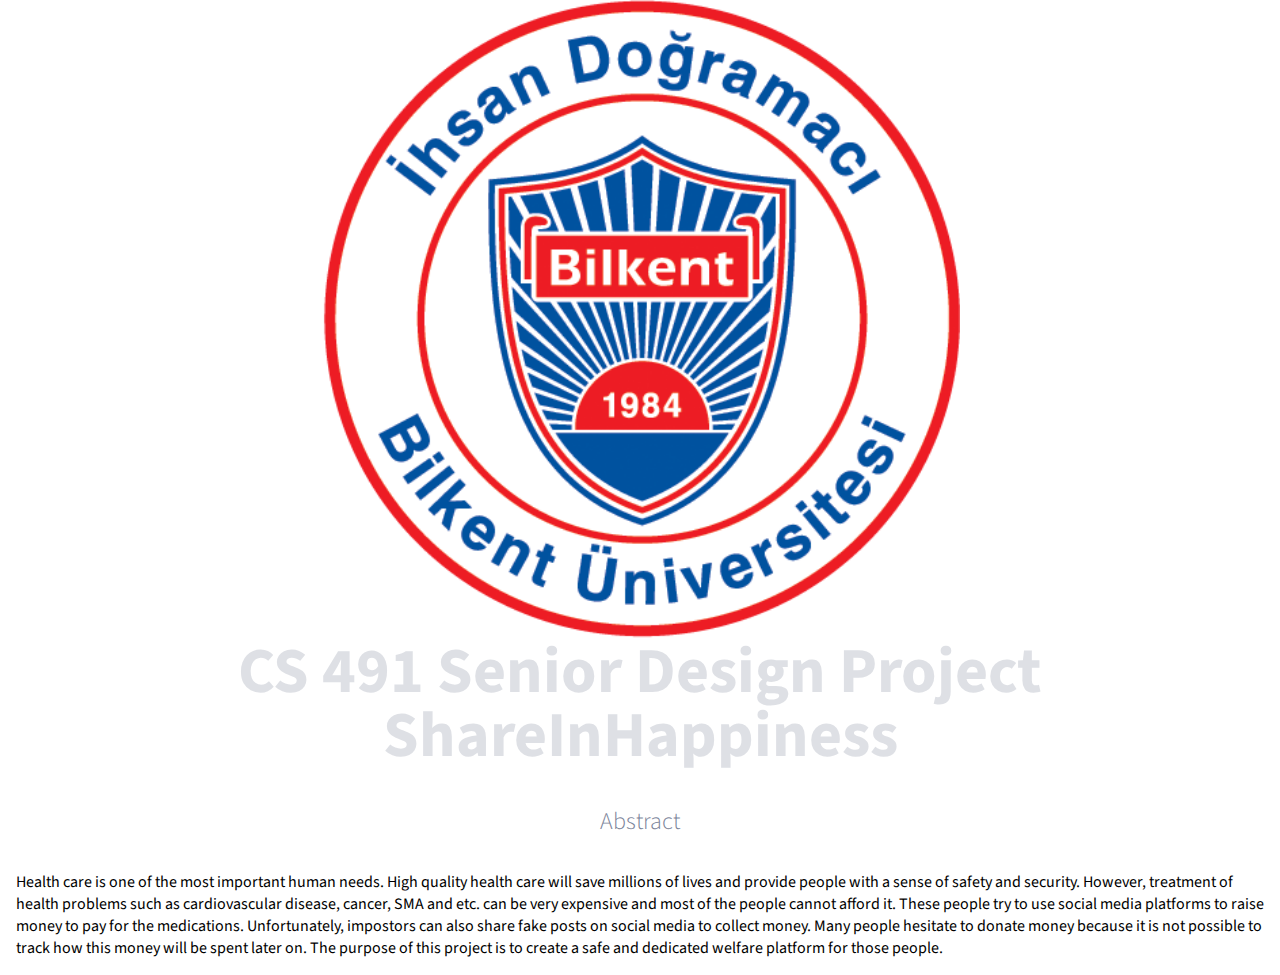
<file: Website/index.html>
<!DOCTYPE html>
<html>

    <head>
        <link rel="stylesheet" type="text/css" href="styles.css" />
        <link href="https://fonts.googleapis.com/css?family=Source+Sans+Pro:300,400,600,700" rel="stylesheet">
        <meta name="viewport" content="width=device-width, initial-scale=1" />
        <title>CS 491 Senior Design Project</title>
        </head>
   
<body>

    <header>
		<img src="images/tr-amblem.png" class="center"/>
        <h1>CS 491 Senior Design Project</h1>
        <h1>ShareInHappiness</h1>
        

		<h2>Abstract</h2>
		<section class="two_columns">
		<div class="column">
			<p> Health care is one of the most important human needs. High quality
                health care will save millions of lives and provide people with a sense of
                safety and security. However, treatment of health problems such as
                cardiovascular disease, cancer, SMA and etc. can be very expensive and
                most of the people cannot afford it. These people try to use social media
                platforms to raise money to pay for the medications. Unfortunately, impostors
                can also share fake posts on social media to collect money. Many people
                hesitate to donate money because it is not possible to track how this money
                will be spent later on. The purpose of this project is to create a safe and dedicated welfare platform for those people.
				</p>
		</div>
		
		
		
	</header>
</file>
<file: Website/styles.css>
html, body	{
	margin: 0;
	padding: 0;
	font-family: 'Source Sans Pro';
	height: 100%;
}
header	{
	width: 100%;
	min-height: 700px;
	background-size: cover;
	background-repeat: no-repeat;
	background-position: center;
}

h1	{
	font-size: 4em;
	line-height: 1em;
	color: rgba(122,131,153,0.25);
	text-align: center;
	margin: 0;
	padding: 0 6% 0 6%;
}

h2	{
	font-size: 24px;
	font-weight: 300;
	text-align: center;
	color: rgba(122,131,153,1);
	margin: 0;
	padding: 36px 0 0 0;
}

.column	{
	display: flex;
	flex-direction: column; /* contents appear top-to-bottom */
	flex: 1; /* makes column widths the same = 1 */
	margin: 1em 1em 0 1em;
}


.center {
    display: block;
    margin-left: auto;
    margin-right: auto;
    width: 50%;
  }
</file>
